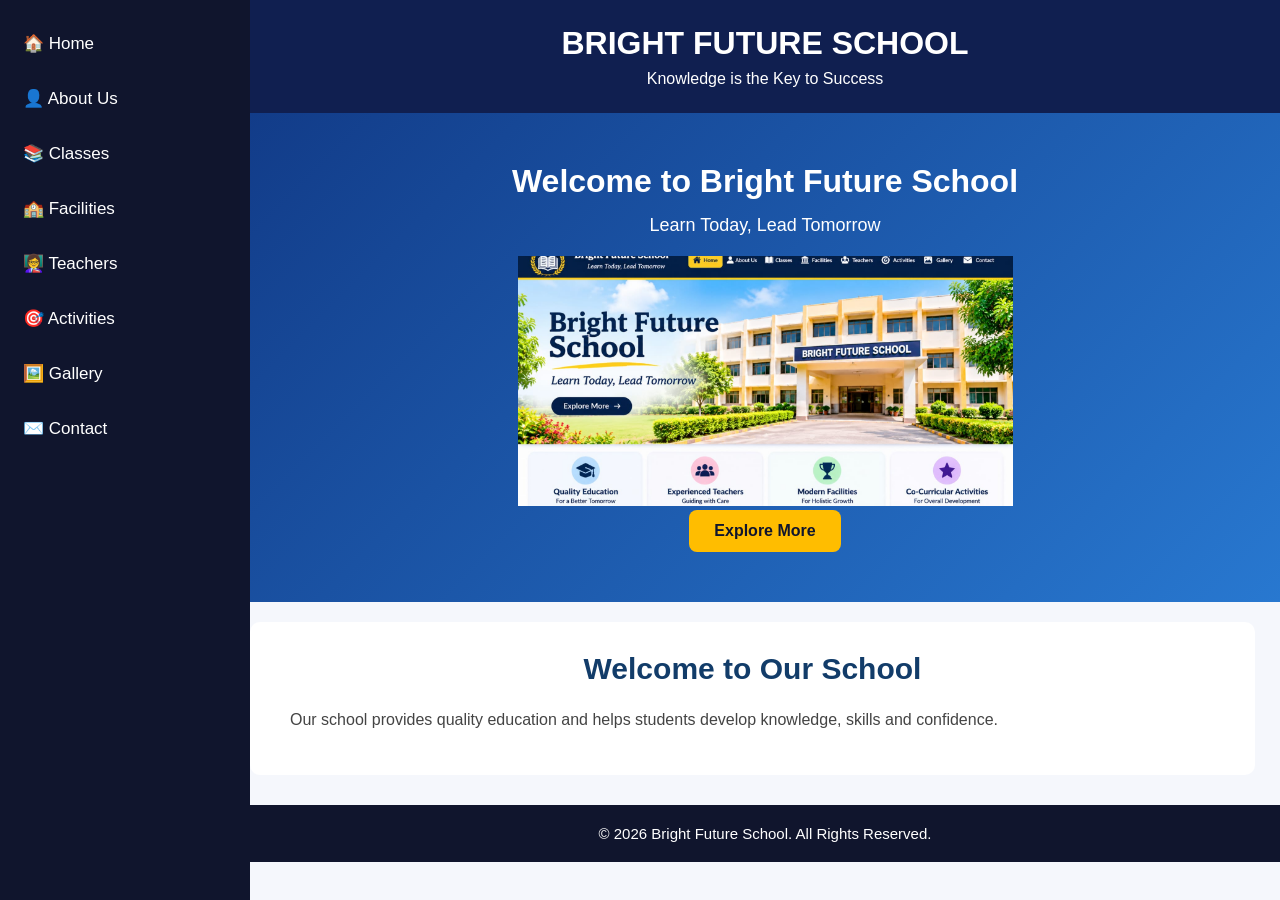
<file: index.html>
<!DOCTYPE html>
<html lang="en">
<head>
    <meta charset="UTF-8">
    <meta name="viewport" content="width=device-width, initial-scale=1.0">
    <title>Bright Future School</title>
    <link rel="stylesheet" href="css/style.css">
</head>

<body>

<header>
    <h1>BRIGHT FUTURE SCHOOL</h1>
    <p>Knowledge is the Key to Success</p>
</header>

<nav class="sidebar">
    <a href="index.html">🏠 Home</a>
    <a href="about.html">👤 About Us</a>
    <a href="classes.html">📚 Classes</a>
    <a href="facilities.html">🏫 Facilities</a>
    <a href="teachers.html">👩‍🏫 Teachers</a>
    <a href="activities.html">🎯 Activities</a>
    <a href="gallery.html">🖼️ Gallery</a>
    <a href="contact.html">✉️ Contact</a>
</nav>

<section class="hero">
    <h2>Welcome to Bright Future School</h2>
    <p>Learn Today, Lead Tomorrow</p>
    <div style="width:100%; text-align:center;">
    <img src="images/school.jpg.jpeg"
         alt="Bright Future School"
         style="width:50% !important; height:250px; object-fit:cover; display:inline-block;">
</div>
    <a href="about.html" class="btn">Explore More</a>
</section>

<section class="welcome">
    <h2>Welcome to Our School</h2>
    <p>
        Our school provides quality education
        and helps students develop knowledge,
        skills and confidence.
    </p>
</section>

<footer>
    <p>© 2026 Bright Future School. All Rights Reserved.</p>
</footer>

</body>
</html>
</file>
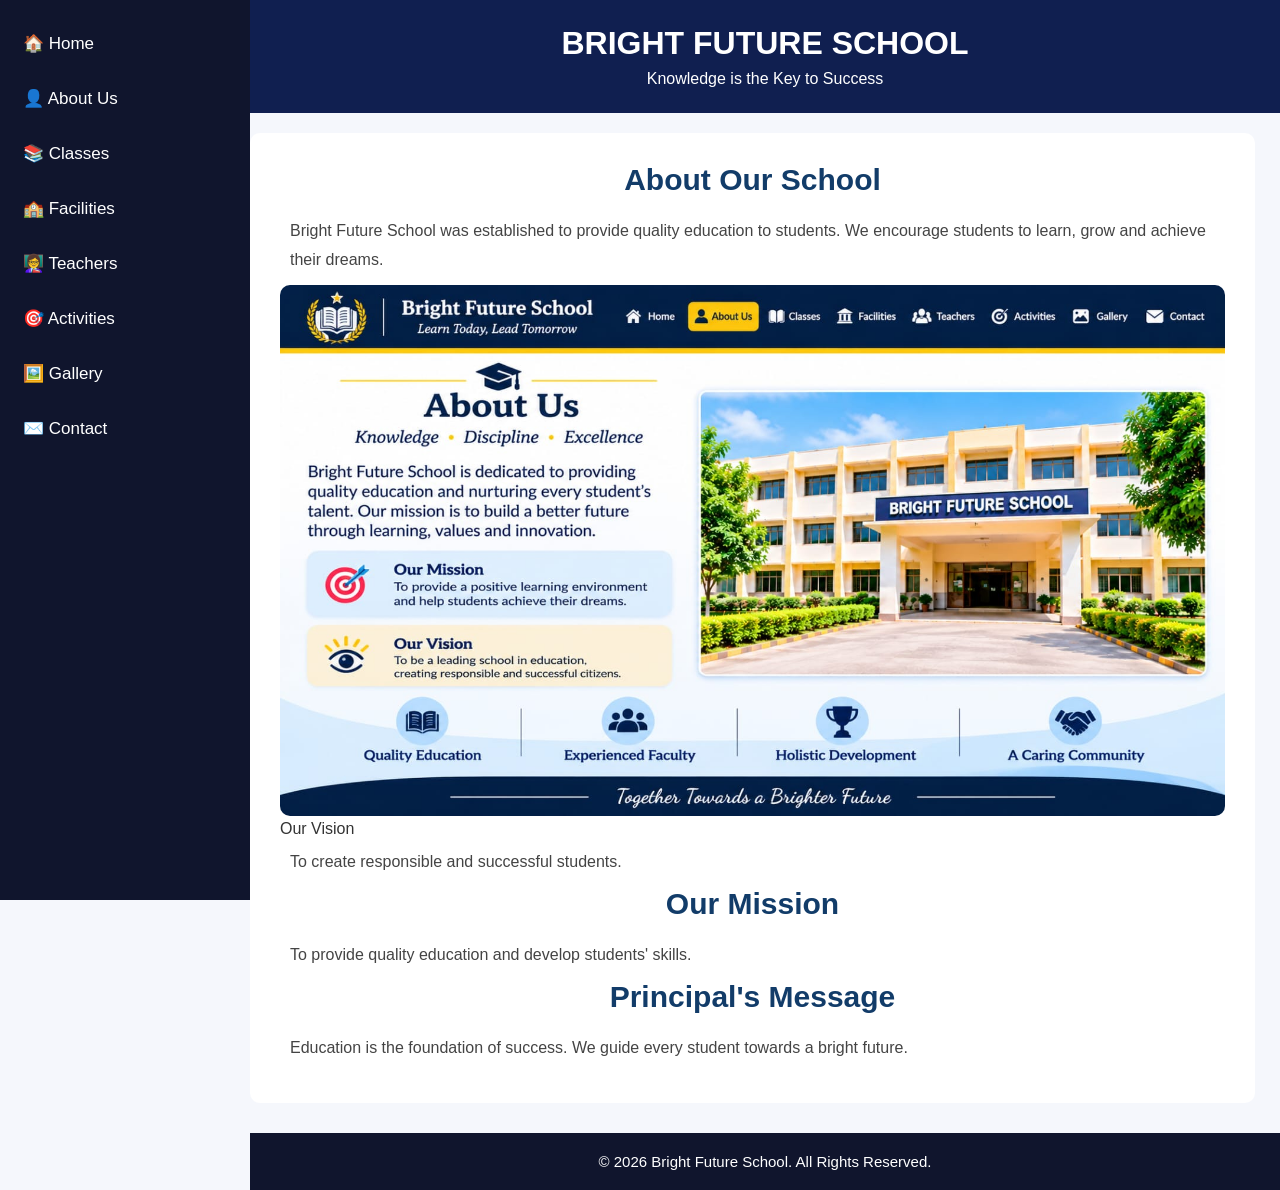
<file: about.html>
<!DOCTYPE html>
<html lang="en">
<head>
    <meta charset="UTF-8">
    <meta name="viewport" content="width=device-width, initial-scale=1.0">
    <title>About Us - Bright Future School</title>
    <link rel="stylesheet" href="css/style.css">
</head>
<body>

<header>
    <h1>BRIGHT FUTURE SCHOOL</h1>
    <p>Knowledge is the Key to Success</p>
</header>

<nav class="sidebar">
    <a href="index.html">🏠 Home</a>
    <a href="about.html">👤 About Us</a>
    <a href="classes.html">📚 Classes</a>
    <a href="facilities.html">🏫 Facilities</a>
    <a href="teachers.html">👩‍🏫 Teachers</a>
    <a href="activities.html">🎯 Activities</a>
    <a href="gallery.html">🖼️ Gallery</a>
    <a href="contact.html">✉️ Contact</a>
</nav>

<section class="welcome">
    <h2>About Our School</h2>

    <p>
        Bright Future School was established to provide
        quality education to students.
        We encourage students to learn, grow and achieve
        their dreams.
    </p>
    <img src="images/school 2.jpg.jpeg"

    <h2>Our Vision</h2>
    <p>To create responsible and successful students.</p>

    <h2>Our Mission</h2>
    <p>To provide quality education and develop students' skills.</p>

    <h2>Principal's Message</h2>
    <p>
        Education is the foundation of success.
        We guide every student towards a bright future.
    </p>
</section>

<footer>
    <p>© 2026 Bright Future School. All Rights Reserved.</p>
</footer>

</body>
</html>
</file>
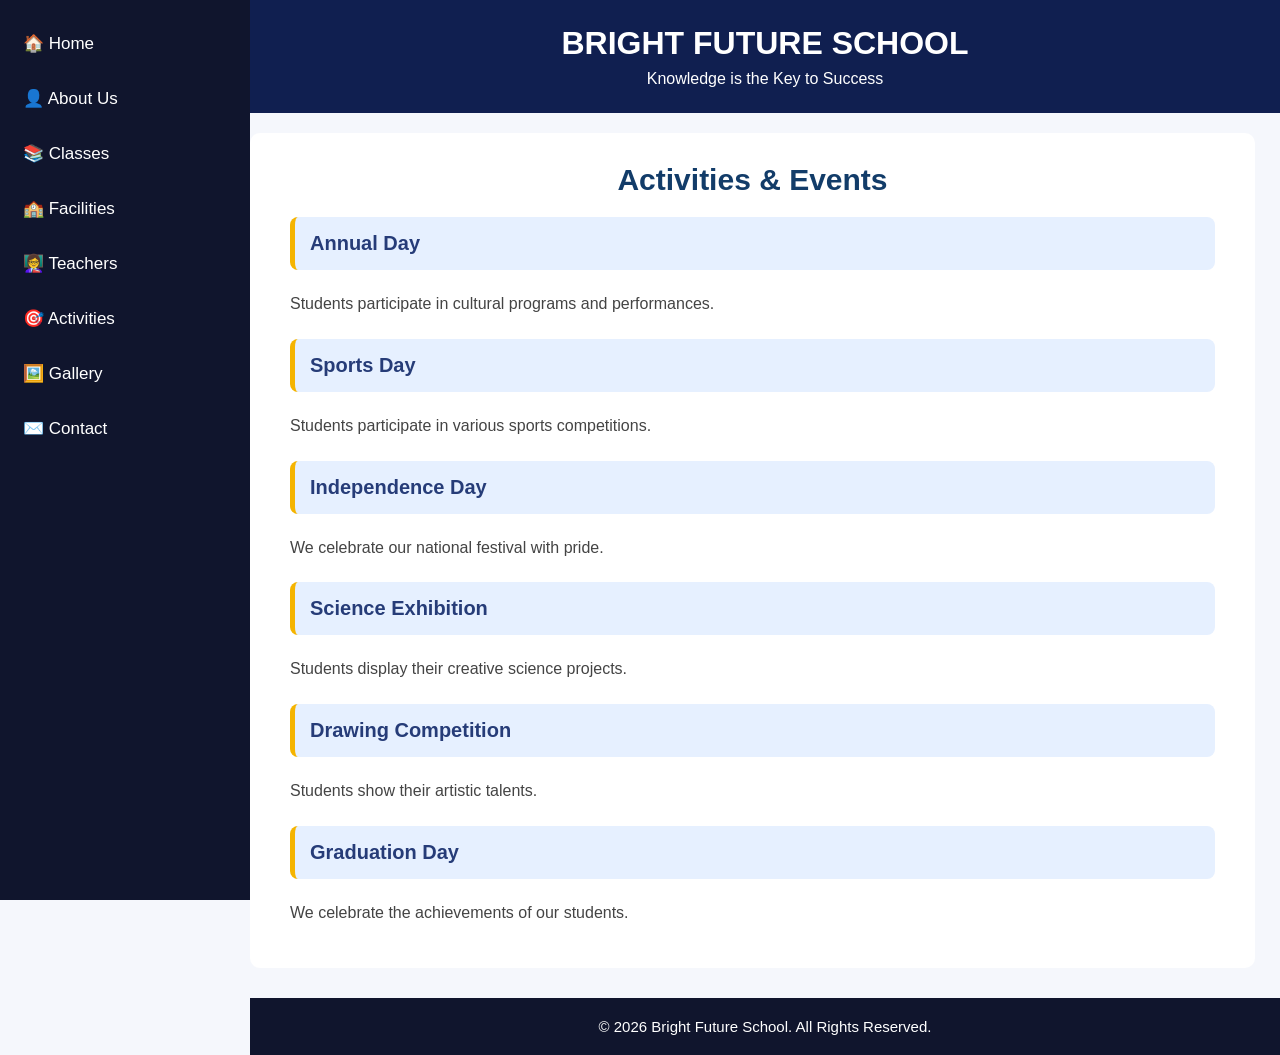
<file: activities.html>
<!DOCTYPE html>
<html lang="en">
<head>
    <meta charset="UTF-8">
    <meta name="viewport" content="width=device-width, initial-scale=1.0">
    <title>Activities & Events - Bright Future School</title>
    <link rel="stylesheet" href="css/style.css">
</head>
<body>

<header>
    <h1>BRIGHT FUTURE SCHOOL</h1>
    <p>Knowledge is the Key to Success</p>
</header>
<nav class="sidebar">
    <a href="index.html">🏠 Home</a>
    <a href="about.html">👤 About Us</a>
    <a href="classes.html">📚 Classes</a>
    <a href="facilities.html">🏫 Facilities</a>
    <a href="teachers.html">👩‍🏫 Teachers</a>
    <a href="activities.html">🎯 Activities</a>
    <a href="gallery.html">🖼️ Gallery</a>
    <a href="contact.html">✉️ Contact</a>
</nav>

<section class="welcome">
    <h2>Activities & Events</h2>

    <h3>Annual Day</h3>
    <p>Students participate in cultural programs and performances.</p>

    <h3>Sports Day</h3>
    <p>Students participate in various sports competitions.</p>

    <h3>Independence Day</h3>
    <p>We celebrate our national festival with pride.</p>

    <h3>Science Exhibition</h3>
    <p>Students display their creative science projects.</p>

    <h3>Drawing Competition</h3>
    <p>Students show their artistic talents.</p>

    <h3>Graduation Day</h3>
    <p>We celebrate the achievements of our students.</p>

</section>

<footer>
    <p>© 2026 Bright Future School. All Rights Reserved.</p>
</footer>

</body>
</html>
</file>
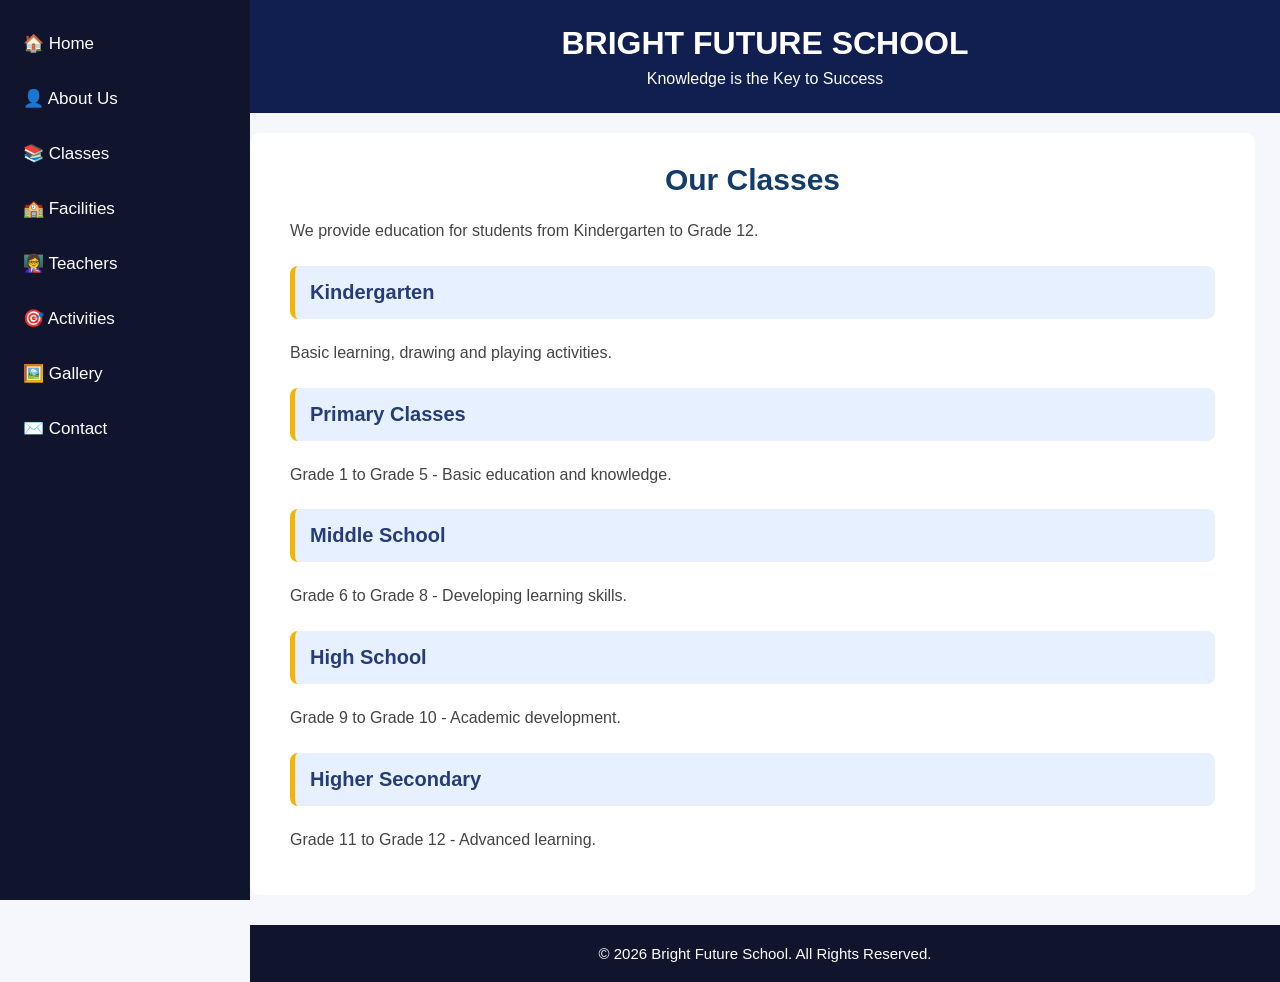
<file: classes.html>
<!DOCTYPE html>
<html lang="en">
<head>
    <meta charset="UTF-8">
    <meta name="viewport" content="width=device-width, initial-scale=1.0">
    <title>Classes - Bright Future School</title>
    <link rel="stylesheet" href="css/style.css">
</head>
<body>

<header>
    <h1>BRIGHT FUTURE SCHOOL</h1>
    <p>Knowledge is the Key to Success</p>
</header>

<nav class="sidebar">
    <a href="index.html">🏠 Home</a>
    <a href="about.html">👤 About Us</a>
    <a href="classes.html">📚 Classes</a>
    <a href="facilities.html">🏫 Facilities</a>
    <a href="teachers.html">👩‍🏫 Teachers</a>
    <a href="activities.html">🎯 Activities</a>
    <a href="gallery.html">🖼️ Gallery</a>
    <a href="contact.html">✉️ Contact</a>
</nav>

<section class="welcome">
    <h2>Our Classes</h2>
    <p>We provide education for students from Kindergarten to Grade 12.</p>

    <h3>Kindergarten</h3>
    <p>Basic learning, drawing and playing activities.</p>

    <h3>Primary Classes</h3>
    <p>Grade 1 to Grade 5 - Basic education and knowledge.</p>

    <h3>Middle School</h3>
    <p>Grade 6 to Grade 8 - Developing learning skills.</p>

    <h3>High School</h3>
    <p>Grade 9 to Grade 10 - Academic development.</p>

    <h3>Higher Secondary</h3>
    <p>Grade 11 to Grade 12 - Advanced learning.</p>
</section>

<footer>
    <p>© 2026 Bright Future School. All Rights Reserved.</p>
</footer>

</body>
</html>
</file>
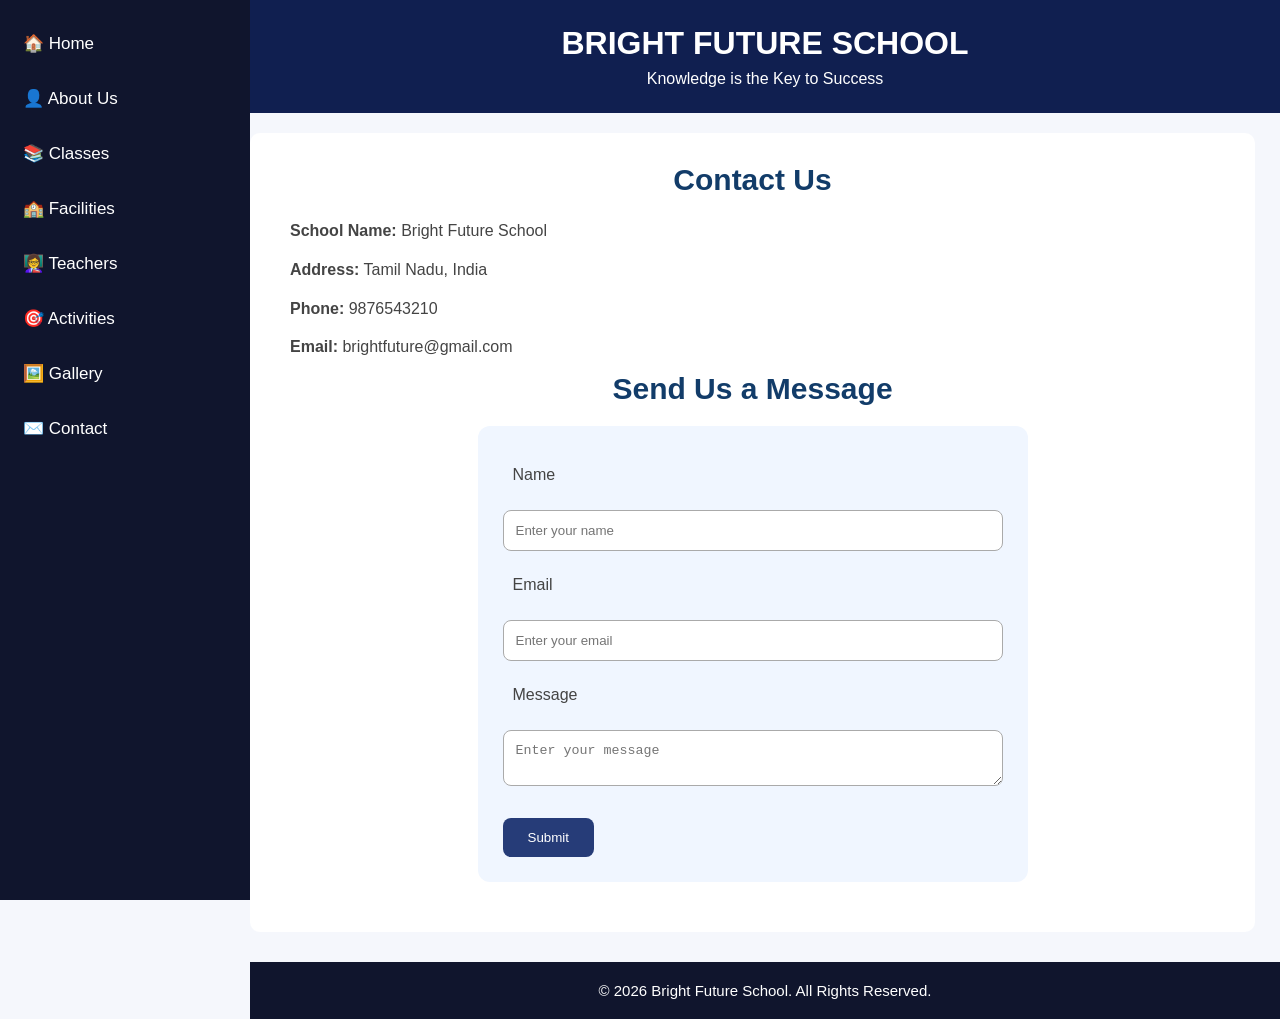
<file: contact.html>
<!DOCTYPE html>
<html lang="en">
<head>
    <meta charset="UTF-8">
    <meta name="viewport" content="width=device-width, initial-scale=1.0">
    <title>Contact Us - Bright Future School</title>
    <link rel="stylesheet" href="css/style.css">
</head>
<body>

<header>
    <h1>BRIGHT FUTURE SCHOOL</h1>
    <p>Knowledge is the Key to Success</p>
</header>
<nav class="sidebar">
    <a href="index.html">🏠 Home</a>
    <a href="about.html">👤 About Us</a>
    <a href="classes.html">📚 Classes</a>
    <a href="facilities.html">🏫 Facilities</a>
    <a href="teachers.html">👩‍🏫 Teachers</a>
    <a href="activities.html">🎯 Activities</a>
    <a href="gallery.html">🖼️ Gallery</a>
    <a href="contact.html">✉️ Contact</a>
</nav>

<section class="welcome">
    <h2>Contact Us</h2>

    <p><b>School Name:</b> Bright Future School</p>
    <p><b>Address:</b> Tamil Nadu, India</p>
    <p><b>Phone:</b> 9876543210</p>
    <p><b>Email:</b> brightfuture@gmail.com</p>

    <h2>Send Us a Message</h2>

    <form onsubmit="alert('Your message has been submitted!'); return false;">
        <p>Name</p>
        <input type="text" placeholder="Enter your name" required>

        <p>Email</p>
        <input type="email" placeholder="Enter your email" required>

        <p>Message</p>
        <textarea placeholder="Enter your message" required></textarea>

        <br><br>
        <button type="submit">Submit</button>
    </form>
</section>

<footer>
    <p>© 2026 Bright Future School. All Rights Reserved.</p>
</footer>

</body>
</html>
</file>
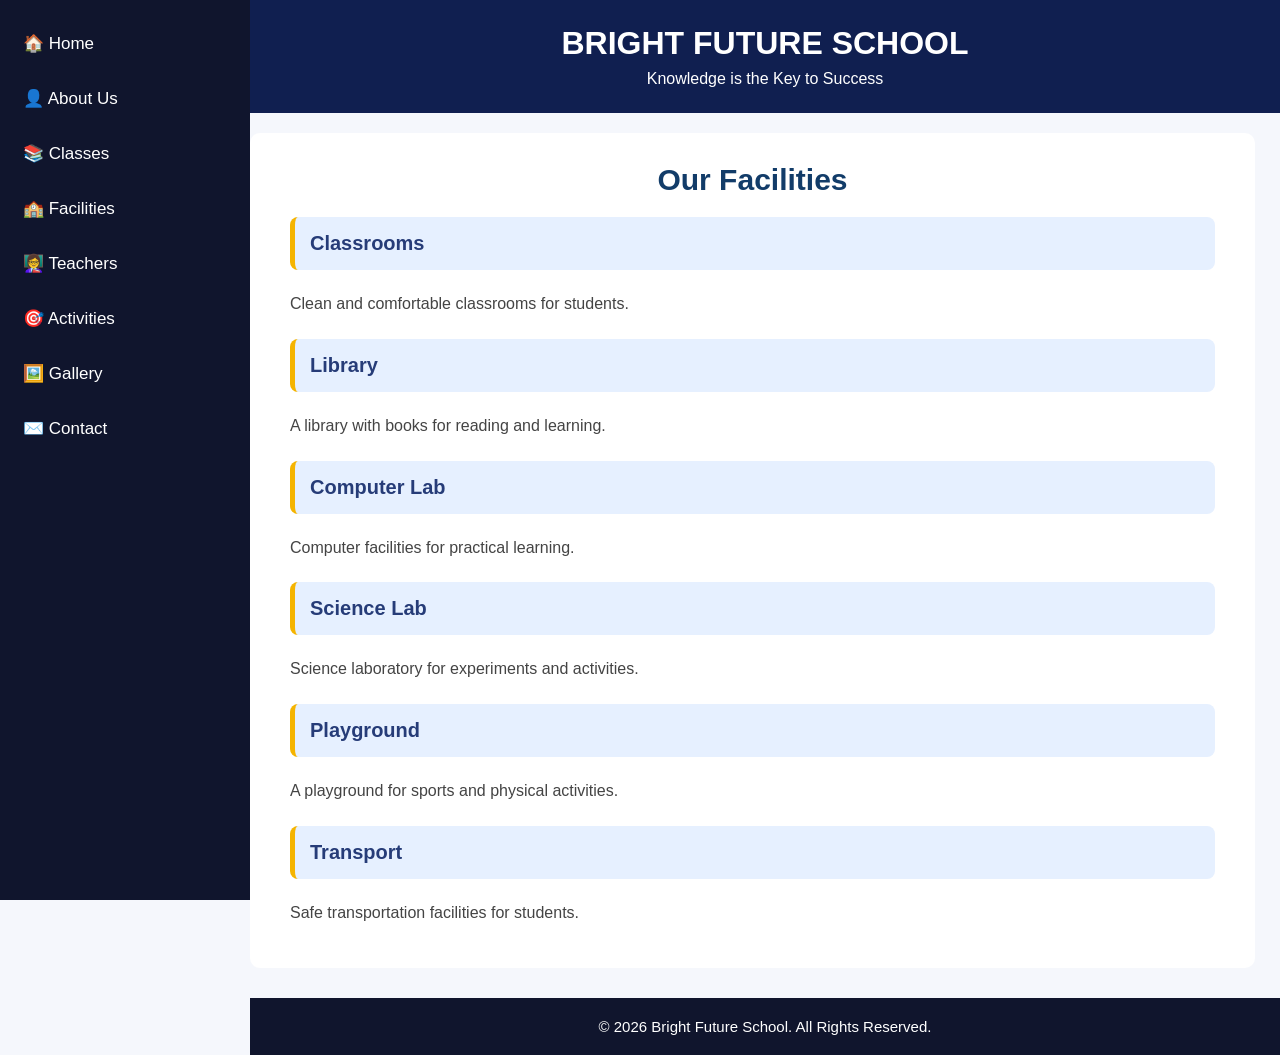
<file: facilities.html>
<!DOCTYPE html>
<html lang="en">
<head>
    <meta charset="UTF-8">
    <meta name="viewport" content="width=device-width, initial-scale=1.0">
    <title>Facilities - Bright Future School</title>
    <link rel="stylesheet" href="css/style.css">
</head>
<body>

<header>
    <h1>BRIGHT FUTURE SCHOOL</h1>
    <p>Knowledge is the Key to Success</p>
</header>

<nav class="sidebar">
    <a href="index.html">🏠 Home</a>
    <a href="about.html">👤 About Us</a>
    <a href="classes.html">📚 Classes</a>
    <a href="facilities.html">🏫 Facilities</a>
    <a href="teachers.html">👩‍🏫 Teachers</a>
    <a href="activities.html">🎯 Activities</a>
    <a href="gallery.html">🖼️ Gallery</a>
    <a href="contact.html">✉️ Contact</a>
</nav>

<section class="welcome">
    <h2>Our Facilities</h2>

    <h3>Classrooms</h3>
    <p>Clean and comfortable classrooms for students.</p>

    <h3>Library</h3>
    <p>A library with books for reading and learning.</p>

    <h3>Computer Lab</h3>
    <p>Computer facilities for practical learning.</p>

    <h3>Science Lab</h3>
    <p>Science laboratory for experiments and activities.</p>

    <h3>Playground</h3>
    <p>A playground for sports and physical activities.</p>

    <h3>Transport</h3>
    <p>Safe transportation facilities for students.</p>

</section>

<footer>
    <p>© 2026 Bright Future School. All Rights Reserved.</p>
</footer>

</body>
</html>
</file>
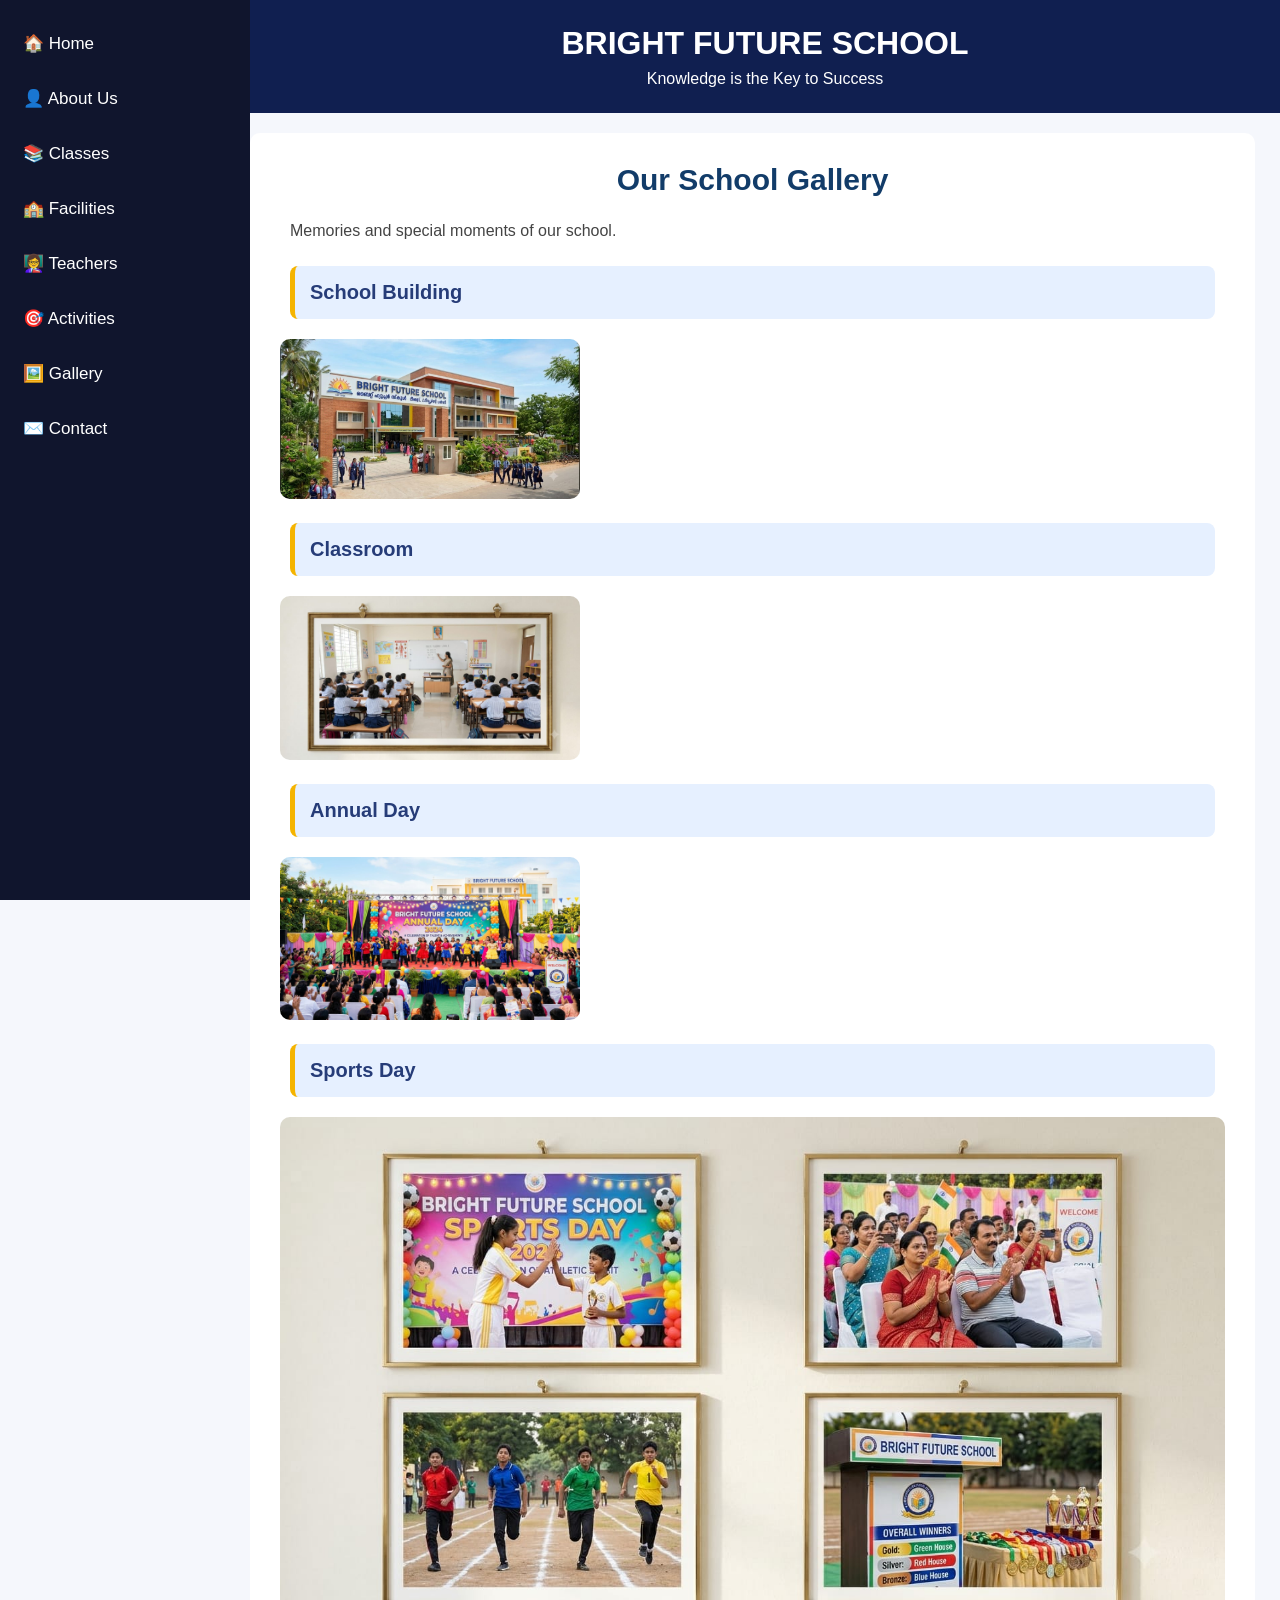
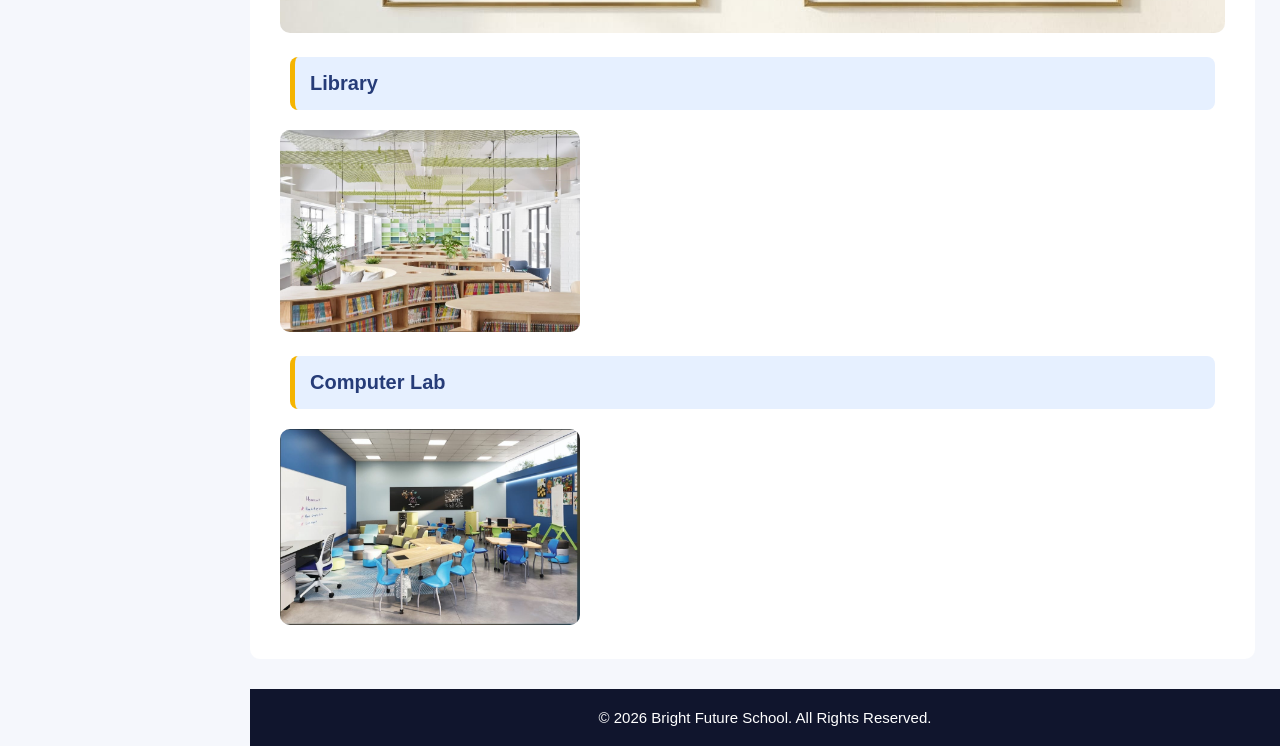
<file: gallery.html>
<!DOCTYPE html>
<html lang="en">
<head>
    <meta charset="UTF-8">
    <meta name="viewport" content="width=device-width, initial-scale=1.0">
    <title>Gallery - Bright Future School</title>
    <link rel="stylesheet" href="css/style.css">
</head>
<body>

<header>
    <h1>BRIGHT FUTURE SCHOOL</h1>
    <p>Knowledge is the Key to Success</p>
</header>

<nav class="sidebar">
    <a href="index.html">🏠 Home</a>
    <a href="about.html">👤 About Us</a>
    <a href="classes.html">📚 Classes</a>
    <a href="facilities.html">🏫 Facilities</a>
    <a href="teachers.html">👩‍🏫 Teachers</a>
    <a href="activities.html">🎯 Activities</a>
    <a href="gallery.html">🖼️ Gallery</a>
    <a href="contact.html">✉️ Contact</a>
</nav>

<section class="welcome">
    <h2>Our School Gallery</h2>
    <p>Memories and special moments of our school.</p>

    <h3>School Building</h3>
    <img src="images/school picture.jpg.jpeg" alt="School Building" width="300">

    <h3>Classroom</h3>
    <img src="images/classroom.jpg.jpeg" alt="Classroom" width="300">

    <h3>Annual Day</h3>
    <img src="images/annual day.jpg.jpeg" alt="Annual Day" width="300">

    <h3>Sports Day</h3>
    <img src="images/school sports day.jpg.jpeg"300">

    <h3>Library</h3>
    <img src="images/lib.jpg.jpeg" alt="School Library" width="300">

    <h3>Computer Lab</h3>
    <img src="images/laptop.jpg.jpeg" alt="Computer Lab" width="300">

</section>

<footer>
    <p>© 2026 Bright Future School. All Rights Reserved.</p>
</footer>

</body>
</html>
</file>
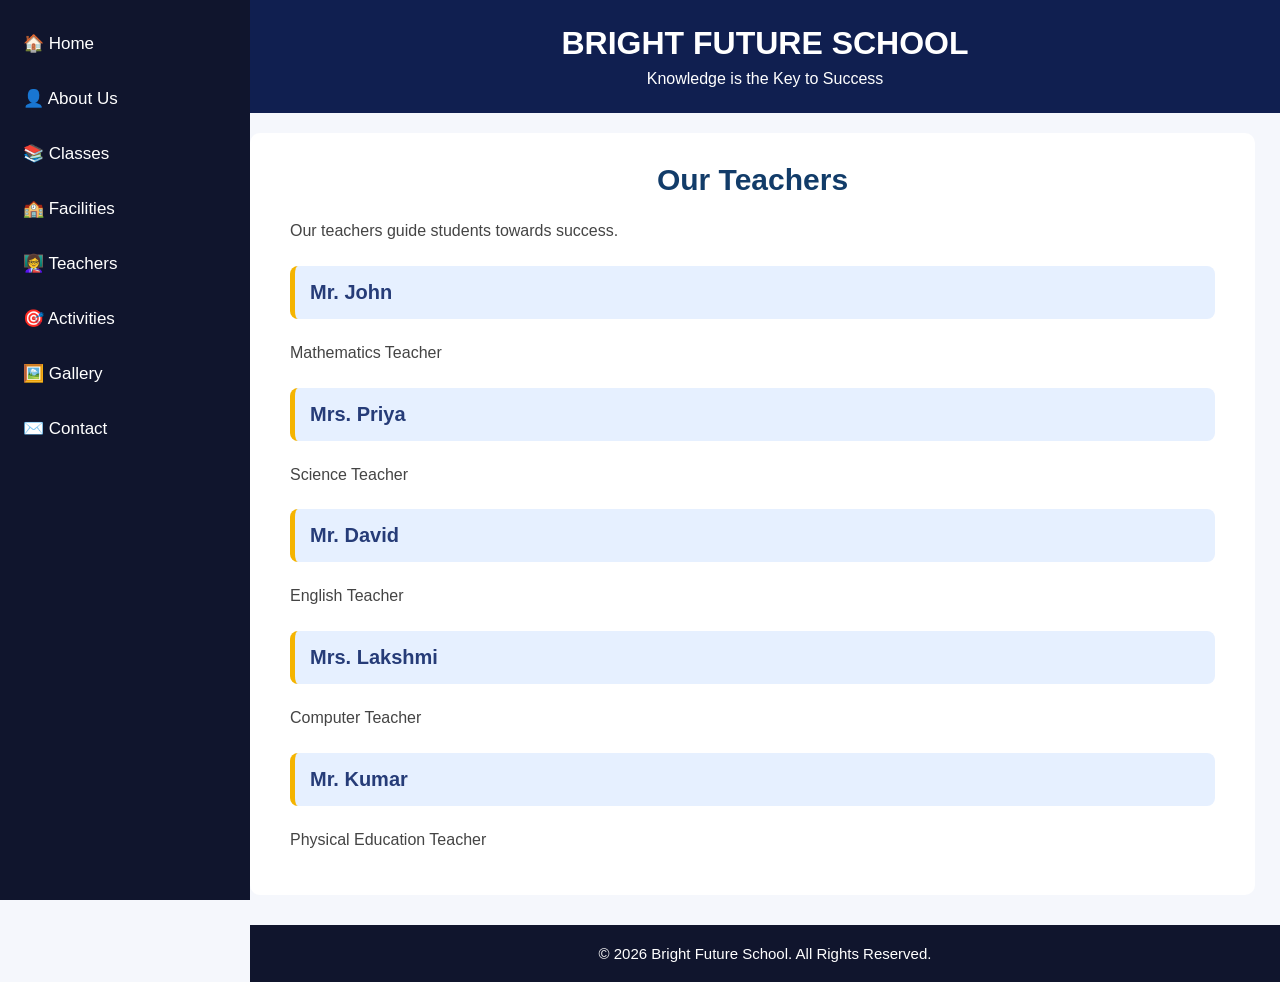
<file: teachers.html>
<!DOCTYPE html>
<html lang="en">
<head>
    <meta charset="UTF-8">
    <meta name="viewport" content="width=device-width, initial-scale=1.0">
    <title>Teachers - Bright Future School</title>
    <link rel="stylesheet" href="css/style.css">
</head>
<body>

<header>
    <h1>BRIGHT FUTURE SCHOOL</h1>
    <p>Knowledge is the Key to Success</p>
</header>
<nav class="sidebar">
    <a href="index.html">🏠 Home</a>
    <a href="about.html">👤 About Us</a>
    <a href="classes.html">📚 Classes</a>
    <a href="facilities.html">🏫 Facilities</a>
    <a href="teachers.html">👩‍🏫 Teachers</a>
    <a href="activities.html">🎯 Activities</a>
    <a href="gallery.html">🖼️ Gallery</a>
    <a href="contact.html">✉️ Contact</a>
</nav>

<section class="welcome">
    <h2>Our Teachers</h2>
    <p>Our teachers guide students towards success.</p>

    <h3>Mr. John</h3>
    <p>Mathematics Teacher</p>

    <h3>Mrs. Priya</h3>
    <p>Science Teacher</p>

    <h3>Mr. David</h3>
    <p>English Teacher</p>

    <h3>Mrs. Lakshmi</h3>
    <p>Computer Teacher</p>

    <h3>Mr. Kumar</h3>
    <p>Physical Education Teacher</p>

</section>

<footer>
    <p>© 2026 Bright Future School. All Rights Reserved.</p>
</footer>

</body>
</html>
</file>
<file: css/style.css>
/* 1. General Settings */

* {
    margin: 0;
    padding: 0;
    box-sizing: border-box;
}

body {
    font-family: Arial, sans-serif;
    background-color: #f5f7fc;
    color: #333;
}

/* 2. Header Design */

header {
    background-color: #101f50;
    color: white;
    text-align: center;
    padding: 25px;
    margin-left: 250px;
}

header h1 {
    font-size: 32px;
    margin-bottom: 8px;
}

header p {
    font-size: 16px;
}

/* 3. Sidebar Design */

.sidebar {
    position: fixed;
    top: 0;
    left: 0;
    width: 250px;
    height: 100vh;
    background-color: #10152d;
    padding: 20px 10px;
    display: flex;
    flex-direction: column;
    gap: 8px;
    overflow-y: auto;
    z-index: 1000;
}

.sidebar a {
    color: white;
    text-decoration: none;
    font-size: 17px;
    padding: 13px;
    display: block;
    border-radius: 8px;
}

.sidebar a:hover {
    background-color: #263c78;
}

/* 4. Website Content */

header,
.hero,
.welcome,
footer {
    margin-left: 250px;
}

.welcome {
    width: auto;
    margin-right: 25px;
    padding: 30px;
    background-color: white;
    border-radius: 10px;
    margin-top: 20px;
    margin-bottom: 20px;
}

/* 5. Home Page Design */

.hero {
    background: linear-gradient(135deg, #123c89, #2878d0);
    color: white;
    text-align: center;
    padding: 50px 20px;
}

.hero h2 {
    font-size: 32px;
    margin-bottom: 15px;
}

.hero p {
    font-size: 18px;
    margin-bottom: 20px;
}

.school-photo {
    width: 50% !important;
    height: 250px;
    object-fit: cover;
    display: block;
    margin: 20px auto;
    border-radius: 12px;
}

.hero {
    text-align: center;
}

.btn {
    display: inline-block;
    background-color: #ffbd00;
    color: #10152d;
    text-decoration: none;
    padding: 12px 25px;
    border-radius: 8px;
    font-weight: bold;
}

.btn:hover {
    background-color: white;
}

/* 6. Welcome Section */

.welcome h2 {
    color: #123c69;
    font-size: 30px;
    text-align: center;
    margin-bottom: 20px;
}

.welcome p {
    font-size: 16px;
    line-height: 1.8;
    margin: 10px;
}

/* 7. About Us Design */

.welcome h3 {
    background-color: #e6f0ff;
    color: #263c78;
    padding: 15px;
    margin: 20px 10px;
    border-left: 5px solid #f5b400;
    border-radius: 8px;
}

.welcome h3:hover {
    background-color: #d5e6ff;
}

/* 8. Classes Page Design */

.welcome h3 {
    font-size: 20px;
    font-weight: bold;
}

.welcome p {
    color: #444;
}

/* 9. Facilities Page Design */

.welcome img {
    max-width: 100%;
    height: auto;
    border-radius: 10px;
}

/* 10. Teachers Page Design */

.teacher-card {
    background-color: #f0f6ff;
    padding: 20px;
    margin: 15px;
    border-radius: 12px;
    text-align: center;
    border: 1px solid #d5e6ff;
}

/* 11. Activities Page Design */

.activity-card {
    background-color: white;
    padding: 20px;
    margin: 15px;
    border-radius: 12px;
    border-left: 5px solid #ffbd00;
    box-shadow: 0 3px 10px #ddd;
}

/* 12. Gallery Page Design */

.gallery {
    display: grid;
    grid-template-columns: repeat(3, 1fr);
    gap: 20px;
    padding: 20px;
}

.gallery-item {
    background-color: white;
    padding: 12px;
    border-radius: 12px;
    box-shadow: 0 3px 10px #ccc;
    text-align: center;
}

.gallery-item h3 {
    color: #263c78;
}

.gallery-item img {
    width: 100%;
    height: 180px;
    object-fit: cover;
    border-radius: 10px;
}

.gallery-item img:hover {
    transform: scale(1.03);
}

/* 13. Contact Page Design */

.welcome form {
    max-width: 550px;
    margin: 20px auto;
    padding: 25px;
    background-color: #f0f6ff;
    border-radius: 12px;
}

.welcome input,
.welcome textarea {
    width: 100%;
    padding: 12px;
    margin: 10px 0;
    border: 1px solid #aaa;
    border-radius: 8px;
}

.welcome button {
    background-color: #263c78;
    color: white;
    padding: 12px 25px;
    border: none;
    border-radius: 8px;
    cursor: pointer;
}

.welcome button:hover {
    background-color: #10152d;
}

/* 14. Home Page Feature Cards */

.features {
    display: flex;
    flex-wrap: wrap;
    justify-content: center;
    gap: 20px;
    margin: 25px;
}

.card {
    background-color: #f0f6ff;
    padding: 25px;
    width: 220px;
    text-align: center;
    border-radius: 15px;
    border: 2px solid #d5e6ff;
}

.card h3 {
    color: #263c78;
    margin: 10px;
}

/* 15. Footer Design */

footer {
    background-color: #10152d;
    color: white;
    text-align: center;
    padding: 20px;
    margin-top: 30px;
}

footer p {
    font-size: 15px;
}

/* 16. Mobile Responsive Design */

@media (max-width: 700px) {

    .sidebar {
        width: 150px;
    }

    header,
    .hero,
    .welcome,
    footer {
        margin-left: 150px;
    }

    .school-photo {
        width: 90% !important;
        height: 200px;
    }

    .gallery {
        grid-template-columns: repeat(2, 1fr);
    }

    .hero h2 {
        font-size: 22px;
    }
}
</file>
